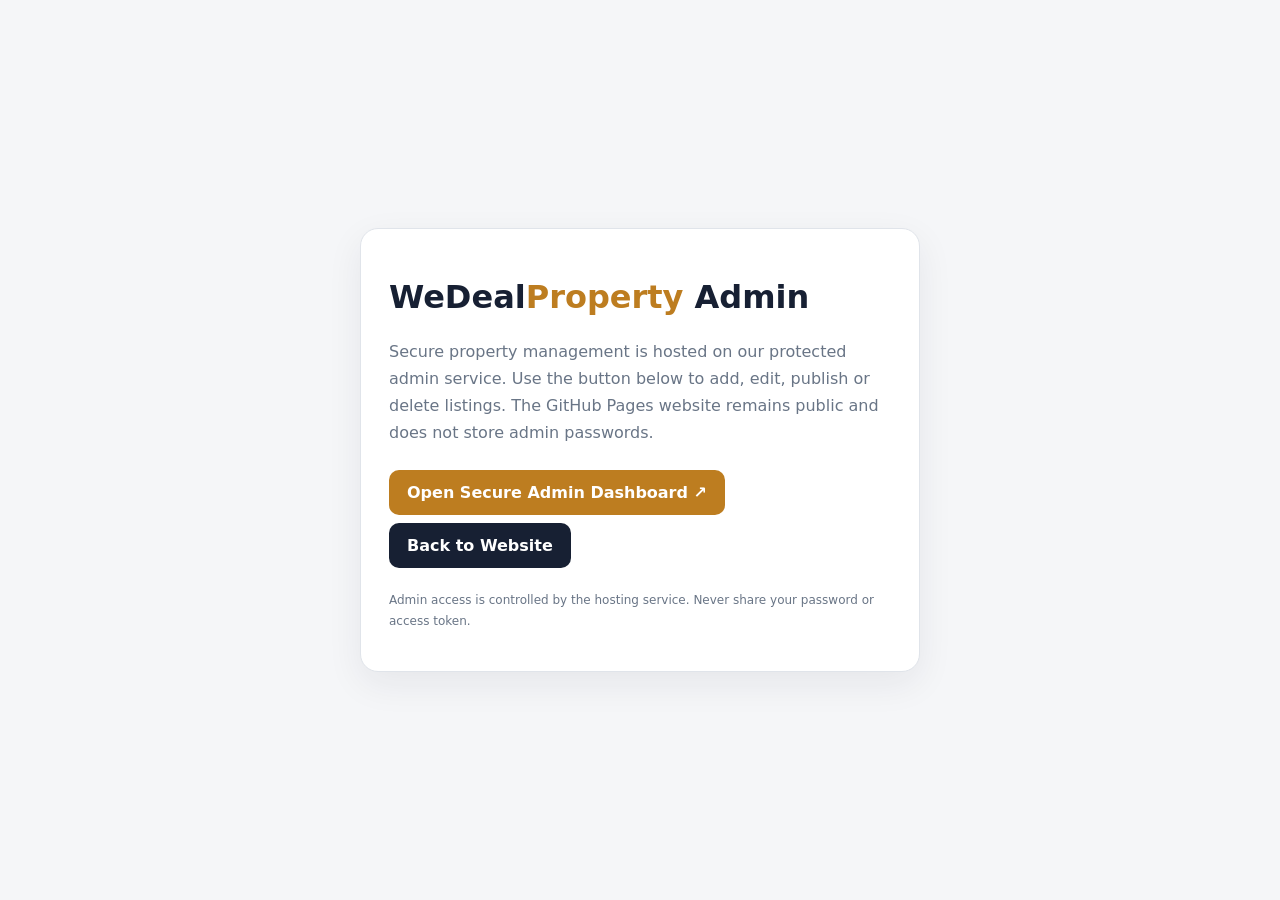
<file: admin.html>
<!doctype html>
<html lang="en"><head><meta charset="utf-8"><meta name="viewport" content="width=device-width,initial-scale=1"><meta name="robots" content="noindex,nofollow"><title>WeDealProperty Admin</title><link rel="stylesheet" href="styles.css?v=20261009-1"><style>body{min-height:100vh;background:#f5f6f8;color:#172033;font-family:system-ui,sans-serif;display:grid;place-items:center;padding:24px}.panel{max-width:560px;width:100%;background:#fff;border:1px solid #e0e4ea;border-radius:18px;padding:28px;box-shadow:0 12px 36px #17203312}.btn{display:inline-block;background:#172033;color:white;text-decoration:none;border-radius:10px;padding:13px 18px;font-weight:800;margin:8px 8px 0 0}.secondary{background:#bd7d20}.muted{color:#697586;line-height:1.7}</style></head><body><main class="panel"><h1>WeDeal<span style="color:#bd7d20">Property</span> Admin</h1><p class="muted">Secure property management is hosted on our protected admin service. Use the button below to add, edit, publish or delete listings. The GitHub Pages website remains public and does not store admin passwords.</p><a class="btn secondary" href="https://wedealproperty-mhxu.hatchable.site/admin.html">Open Secure Admin Dashboard ↗</a><a class="btn" href="./index.html">Back to Website</a><p class="muted" style="font-size:12px;margin-top:22px">Admin access is controlled by the hosting service. Never share your password or access token.</p></main></body></html>
</file>
<file: styles.css>
*{box-sizing:border-box}html{scroll-behavior:smooth}body{margin:0;font-family:Inter,ui-sans-serif,system-ui,-apple-system,Segoe UI,sans-serif;color:#172033;background:#f7f8fa}.nav{height:74px;background:#fff;border-bottom:1px solid #e8ebef;position:sticky;top:0;z-index:20}.nav-inner{height:100%;max-width:1220px;margin:auto;padding:0 28px;display:flex;align-items:center;gap:32px}.brand{font-size:22px;font-weight:850;display:flex;align-items:center;gap:10px;white-space:nowrap}.logo{width:38px;height:38px;border-radius:11px;background:#172033;color:#fff;display:grid;place-items:center;font-weight:900}.gold{color:#d38d1d}.desktop-nav{display:flex;gap:26px;margin-left:auto}.desktop-nav a{color:#596477;text-decoration:none;font-size:14px;font-weight:650}.owner-btn{background:#172033;color:#fff;text-decoration:none;border-radius:9px;padding:11px 16px;font-size:13px;font-weight:800}.menu-btn{display:none;border:0;background:none;font-size:24px}.hero{background:radial-gradient(circle at 85% 20%,#314e70 0,#1a2b43 36%,#101c2e 75%);color:#fff;padding:70px 24px 105px}.hero-inner{max-width:1120px;margin:auto}.hero-copy{max-width:760px}.trust-line{font-size:12px;color:#d8e0ea;letter-spacing:.4px;margin-bottom:20px}.trust-line span{color:#e2ad5e}.hero h1{font-size:clamp(44px,7vw,76px);line-height:.98;letter-spacing:-4px;margin:0}.hero h1 span{color:#e3aa56}.hero-copy p{font-size:17px;line-height:1.65;color:#cbd4df;max-width:650px;margin:22px 0 0}.search-shell{background:#fff;color:#172033;border-radius:20px;margin-top:42px;padding:0 18px 15px;box-shadow:0 25px 60px #08111f66}.tabs{display:flex;gap:34px;border-bottom:1px solid #e6e8ec;padding:0 12px}.tab{border:0;background:none;padding:19px 8px 15px;font-size:16px;font-weight:800;color:#8791a0;cursor:pointer}.tab.active{color:#d08a22;border-bottom:3px solid #d08a22}.search-grid{display:grid;grid-template-columns:1.5fr 1.15fr .85fr 1fr auto;gap:10px;padding:17px 0 10px}.search-field{border:1px solid #e0e4e9;border-radius:10px;padding:8px 12px}.search-field small{display:block;font-size:9px;font-weight:850;color:#7a8494;letter-spacing:1px;margin-bottom:4px}.search-field select,.search-field input{border:0;outline:0;width:100%;height:29px;font-size:14px;color:#273246;background:#fff}.search-btn{border:0;border-radius:10px;background:#d08a22;color:#fff;padding:0 22px;font-weight:850;font-size:14px;cursor:pointer}.search-btn span{font-size:18px}.quick{display:flex;align-items:center;gap:8px;flex-wrap:wrap;padding:2px 4px}.quick span{font-size:11px;color:#8b94a2}.quick button{border:0;background:#f3f5f7;color:#4c5768;border-radius:20px;padding:7px 11px;font-size:11px;cursor:pointer}.stats{max-width:1080px;margin:-34px auto 0;background:#fff;border:1px solid #e7e9ed;border-radius:14px;display:grid;grid-template-columns:repeat(4,1fr);position:relative;z-index:2;box-shadow:0 10px 30px #17203312}.stats div{padding:22px;text-align:center;border-right:1px solid #eceef1}.stats div:last-child{border:0}.stats strong{display:block;font-size:21px}.stats span{font-size:11px;color:#7c8797}.section{max-width:1180px;margin:auto;padding:70px 28px}.section-top{display:flex;justify-content:space-between;align-items:end;margin-bottom:28px}.kicker{display:block;color:#b4761b;font-size:10px;font-weight:900;letter-spacing:2px;margin-bottom:8px}.section h2{font-size:34px;letter-spacing:-1px;margin:0 0 8px}.section-top p{margin:0;color:#778294;font-size:14px}.count{color:#7c8797;font-size:13px}.grid{display:grid;grid-template-columns:repeat(2,minmax(0,1fr));gap:20px;max-width:900px;margin-left:auto;margin-right:auto}.all-properties-btn{display:inline-block;background:#172033;color:#fff;text-decoration:none;border-radius:9px;padding:12px 18px;font-size:13px;font-weight:850}.card{background:#fff;border:1px solid #e5e8ec;border-radius:15px;overflow:hidden;box-shadow:0 8px 24px #1720330b}.photo{height:190px;background:linear-gradient(135deg,#e7ebf0,#f7f8fa);display:grid;place-items:center;color:#929baa;font-size:13px}.card-body{padding:17px}.tag{display:inline-block;background:#f8efdf;color:#96631a;border-radius:18px;padding:5px 9px;font-size:9px;font-weight:900}.card h3{font-size:18px;margin:10px 0 6px}.meta{font-size:12px;line-height:1.7;color:#6f7a8a}.price{font-size:18px;font-weight:900;margin-top:12px}.contact{display:inline-block;margin-top:13px;color:#172033;text-decoration:none;font-weight:850;font-size:12px}.owner-banner{max-width:1180px;margin:10px auto 50px;padding:38px 42px;background:linear-gradient(120deg,#172033,#243d5a);color:#fff;border-radius:18px;display:flex;justify-content:space-between;align-items:center;gap:30px}.owner-banner h2{font-size:31px;margin:0 0 8px}.owner-banner p{color:#cdd6e1;margin:0}.kicker.light{color:#e0aa57}.owner-banner>a{background:#e1a34b;color:#172033;text-decoration:none;font-weight:900;padding:14px 20px;border-radius:9px;white-space:nowrap}.service-grid{display:grid;grid-template-columns:repeat(4,1fr);gap:16px}.service-grid article{background:#fff;border:1px solid #e6e9ed;border-radius:14px;padding:24px}.service-grid i{font-style:normal;font-size:28px}.service-grid h3{margin:17px 0 8px;font-size:17px}.service-grid p{font-size:12px;color:#778294;line-height:1.6;min-height:40px}.service-grid a{font-size:12px;color:#b4761b;font-weight:850;text-decoration:none}.tools{background:#172033;color:#fff;padding:70px max(28px,calc((100% - 1124px)/2))}.tools .section-top{display:block}.tools h2{font-size:35px;margin:0 0 8px}.tools .section-top p{color:#bac5d2}.tool-grid{display:grid;grid-template-columns:repeat(3,1fr);gap:18px;margin-top:28px}.tool-grid article{background:#22334b;border:1px solid #344961;border-radius:15px;padding:25px}.tool-grid article>span{display:grid;place-items:center;width:44px;height:44px;border-radius:12px;background:#d99a3d;color:#172033;font-weight:900}.tool-grid h3{margin:18px 0 7px}.tool-grid p{color:#b9c4d0;font-size:12px;line-height:1.6}.tool-grid button{border:0;background:#3a4d65;color:#dbe2ea;border-radius:18px;padding:7px 11px;font-size:10px;font-weight:800}.why{max-width:1180px;margin:auto;padding:75px 28px;display:grid;grid-template-columns:1fr 1fr;gap:70px}.why h2{font-size:39px;line-height:1.1;margin:0 0 15px}.why-copy>p{color:#748092;line-height:1.7}.why-list{display:grid;gap:13px}.why-list div{display:flex;gap:18px;padding:20px;border:1px solid #e4e7eb;background:#fff;border-radius:12px}.why-list b{color:#c4882b}.why-list span{font-size:13px;line-height:1.6;color:#778294}.why-list strong{color:#172033}.cta{background:#f0e6d5;padding:50px max(28px,calc((100% - 1124px)/2));display:flex;justify-content:space-between;align-items:center;gap:25px}.cta h2{margin:0 0 7px;font-size:30px}.cta p{margin:0;color:#6e7785}.cta button{border:0;background:#172033;color:#fff;border-radius:9px;padding:14px 20px;font-weight:850}.footer-main{max-width:1180px;margin:auto;padding:50px 28px;display:grid;grid-template-columns:2fr 1fr 1fr;gap:50px}.footer-main p{color:#7d8795;font-size:13px}.footer-main h4{margin:0 0 12px}.footer-main a{display:block;color:#727d8c;text-decoration:none;font-size:12px;margin:9px 0}.copyright{border-top:1px solid #e8ebef;padding:18px 28px;text-align:center;color:#8a93a0;font-size:11px}@media(max-width:900px){.desktop-nav{display:none}.desktop-nav.mobile-open{display:flex;position:absolute;top:74px;left:0;right:0;margin:0;padding:16px 22px;flex-direction:column;gap:16px;background:#fff;border-bottom:1px solid #e8ebef;box-shadow:0 12px 28px #17203318}.desktop-nav.mobile-open a{font-size:15px;padding:4px 0}.menu-btn{display:block;margin-left:auto;cursor:pointer}.search-grid{grid-template-columns:1fr 1fr}.search-btn{height:46px}.service-grid{grid-template-columns:repeat(2,1fr)}.owner-banner{margin-left:20px;margin-right:20px}.why{grid-template-columns:1fr;gap:35px}.tool-grid{grid-template-columns:1fr 1fr}.footer-main{grid-template-columns:1fr 1fr}}@media(max-width:600px){.nav-inner{padding:0 16px}.owner-btn{font-size:11px;padding:9px 11px}.hero{padding:48px 16px 80px}.hero h1{letter-spacing:-2.5px}.search-shell{margin-top:30px;padding:0 12px 13px}.tabs{gap:15px}.search-grid{grid-template-columns:1fr}.search-btn{height:48px}.stats{margin:-25px 16px 0;grid-template-columns:1fr 1fr}.stats div{border-bottom:1px solid #eceef1}.section{padding:50px 16px}.section h2,.tools h2{font-size:28px}.grid,.service-grid,.tool-grid{grid-template-columns:1fr}.owner-banner{margin:0 16px 25px;padding:28px 24px;display:block}.owner-banner>a{display:inline-block;margin-top:20px}.why{padding:50px 16px}.why h2{font-size:31px}.cta{padding:38px 20px;display:block}.cta button{margin-top:20px}.footer-main{padding:40px 20px;grid-template-columns:1fr 1fr;gap:25px}.footer-main>div:first-child{grid-column:1/-1}}
.property-filter-box{background:#fff;border:1px solid #e3e7ec;border-radius:16px;padding:20px;margin:0 0 28px;box-shadow:0 8px 25px #1720330b}.filter-heading{display:flex;align-items:center;gap:14px;margin-bottom:16px}.filter-heading strong{font-size:16px}.filter-heading span{font-size:12px;color:#7b8695;margin-right:auto}.filter-heading button{border:0;background:#f1f3f6;color:#4d5868;border-radius:8px;padding:8px 11px;font-size:11px;font-weight:800;cursor:pointer}.property-filters{display:grid;grid-template-columns:1.1fr .8fr 1.1fr 1fr auto;gap:10px}.property-filters label{border:1px solid #dfe4ea;border-radius:10px;padding:8px 11px}.property-filters label span{display:block;font-size:9px;font-weight:900;color:#7a8494;letter-spacing:1px;margin-bottom:4px}.property-filters select{border:0;outline:0;width:100%;height:27px;background:#fff;color:#273246;font-size:13px}.filter-apply{border:0;border-radius:10px;background:#d08a22;color:#fff;padding:0 18px;font-weight:850;cursor:pointer}.quick-filter-row{display:flex;align-items:center;gap:8px;flex-wrap:wrap;margin-top:14px}.quick-filter-row span{font-size:11px;color:#7d8795;font-weight:800}.quick-filter-row button{border:0;background:#f4f5f7;color:#4d5868;border-radius:18px;padding:7px 11px;font-size:11px;font-weight:700;cursor:pointer}.quick-filter-row button:hover{background:#eceff3}@media(max-width:900px){.property-filters{grid-template-columns:1fr 1fr}.filter-apply{min-height:46px}.property-filter-box{margin-left:0;margin-right:0}}@media(max-width:600px){.property-filter-box{padding:14px}.filter-heading{align-items:flex-start;flex-wrap:wrap}.filter-heading span{order:3;width:100%;margin:0}.property-filters{grid-template-columns:1fr}.filter-apply{height:46px}.quick-filter-row button{font-size:10px}}

/* Featured property cards */
.home-properties #cards{max-width:1100px;gap:26px}.home-properties #cards .card{border-radius:18px}.home-properties #cards .photo{height:270px}.property-desc{font-size:12px;color:#697586;line-height:1.55;margin:10px 0 0;display:-webkit-box;-webkit-line-clamp:2;-webkit-box-orient:vertical;overflow:hidden}@media(max-width:600px){.home-properties #cards .photo{height:220px}}
/* Technology & Integration Partners */
.partner-strip{border-top:1px solid #e8ebef;background:#fafbfc;padding:26px 20px;text-align:center}.partner-strip h4{margin:0 0 14px;font-size:12px;letter-spacing:1px;text-transform:uppercase;color:#7a8494}.partner-list{display:flex;justify-content:center;align-items:center;gap:12px;flex-wrap:wrap}.partner-list span{display:inline-flex;align-items:center;justify-content:center;min-width:92px;padding:9px 14px;border:1px solid #e1e5ea;border-radius:10px;background:#fff;color:#273246;font-size:12px;font-weight:800}.partner-note{margin:10px 0 0;color:#8a93a0;font-size:10px}
/* Colorful partner cards */
.partner-strip{border-top:1px solid #e8ebef;background:linear-gradient(180deg,#fafcff 0%,#f7faff 100%);padding:30px 20px 28px;text-align:center}.partner-heading h4{margin:4px 0 10px;font-size:26px;letter-spacing:1.5px;text-transform:uppercase;color:#183a78}.partner-handshake{font-size:38px;display:block}.partner-line{display:flex;align-items:center;justify-content:center;gap:0;margin:0 auto 24px}.partner-line i{width:70px;height:4px;background:#dfe6f5}.partner-line b{width:38px;height:4px;background:linear-gradient(90deg,#09a8e8,#6b45e8);display:block}.partner-list{display:grid;grid-template-columns:repeat(4,minmax(0,1fr));max-width:1180px;margin:auto;gap:18px}.partner-card{min-height:180px;padding:25px 15px 18px;border:2px solid #e5eaf2;border-radius:20px;background:#fff;box-shadow:0 8px 24px #17203310;display:flex!important;flex-direction:column;align-items:center;justify-content:center;gap:7px;transition:transform .2s ease}.partner-card:hover{transform:translateY(-3px)}.partner-card b{font-size:22px;color:#183a78}.partner-card small{font-size:13px;color:#61718b}.partner-mark{width:68px;height:68px;border-radius:18px;display:flex;align-items:center;justify-content:center;font-size:38px;font-weight:900;margin-bottom:3px}.jf{background:linear-gradient(135deg,#08a6ee,#ff7a00);color:#fff}.zoho-mark{background:#eefbf5;position:relative}.zoho-mark i{width:20px;height:30px;border:5px solid;display:block;transform:rotate(12deg);margin:-3px}.zoho-mark i:nth-child(1){border-color:#ef3340}.zoho-mark i:nth-child(2){border-color:#16a05d}.zoho-mark i:nth-child(3){border-color:#1688d8}.zoho-mark i:nth-child(4){border-color:#f4b400}.gh{background:#171717;color:#fff;font-size:44px}.ai{background:linear-gradient(135deg,#16b58a,#08a9a1);color:#fff;font-size:42px}.jotform-card{border-color:#ffe0b8;background:#fffdf9}.zoho-card{border-color:#c7f1e1;background:#fbfffd}.github-card{border-color:#d8d9ff;background:#fbfbff}.chatgpt-card{border-color:#bdeeea;background:#faffff}.partner-note{margin:20px 0 0;color:#71809a;font-size:12px}@media(max-width:900px){.partner-list{grid-template-columns:1fr 1fr}}@media(max-width:600px){.partner-heading h4{font-size:20px}.partner-list{grid-template-columns:1fr 1fr;gap:12px}.partner-card{min-height:150px;padding:18px 8px}.partner-mark{width:54px;height:54px;border-radius:14px}.partner-card b{font-size:17px}.partner-card small{font-size:10px}.partner-line i{width:45px}}
</file>
